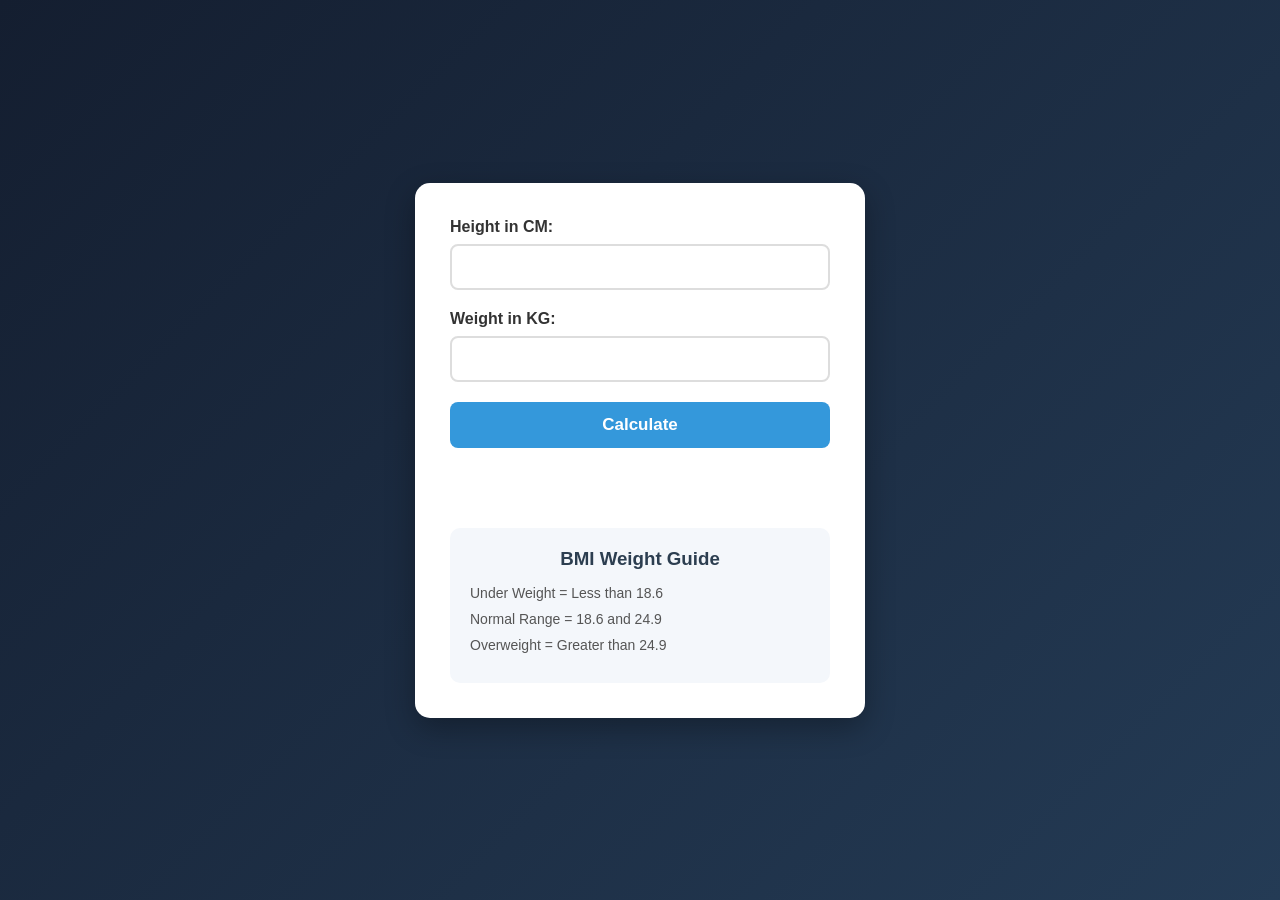
<file: 07_projects/bmi_calculator/index.html>
<!DOCTYPE html>
<html lang="en">
<head>
    <meta charset="UTF-8">
    <meta name="viewport" content="width=device-width, initial-scale=1.0">
    <title>Document</title>
    <link rel="stylesheet" href="style.css">
</head>
<body>
    <div class="container">
        <form >
            <p><label>Height in CM: </label><input type="text" id="height"/></p>
            <p><label>Weight in KG: </label><input type="text" id="weight"/></p>
            <button>Calculate</button>
            <div id="results"></div>
            <p id="info"></p>
            <div id="weight-guide">
                <h3>BMI Weight Guide</h3>
                <p>Under Weight = Less than 18.6</p>
                <p>Normal Range = 18.6 and 24.9</p>
                <p>Overweight = Greater than 24.9</p>
            </div>
        </form>
    </div>
</body>
<script src="script.js"></script>
</html>
</file>
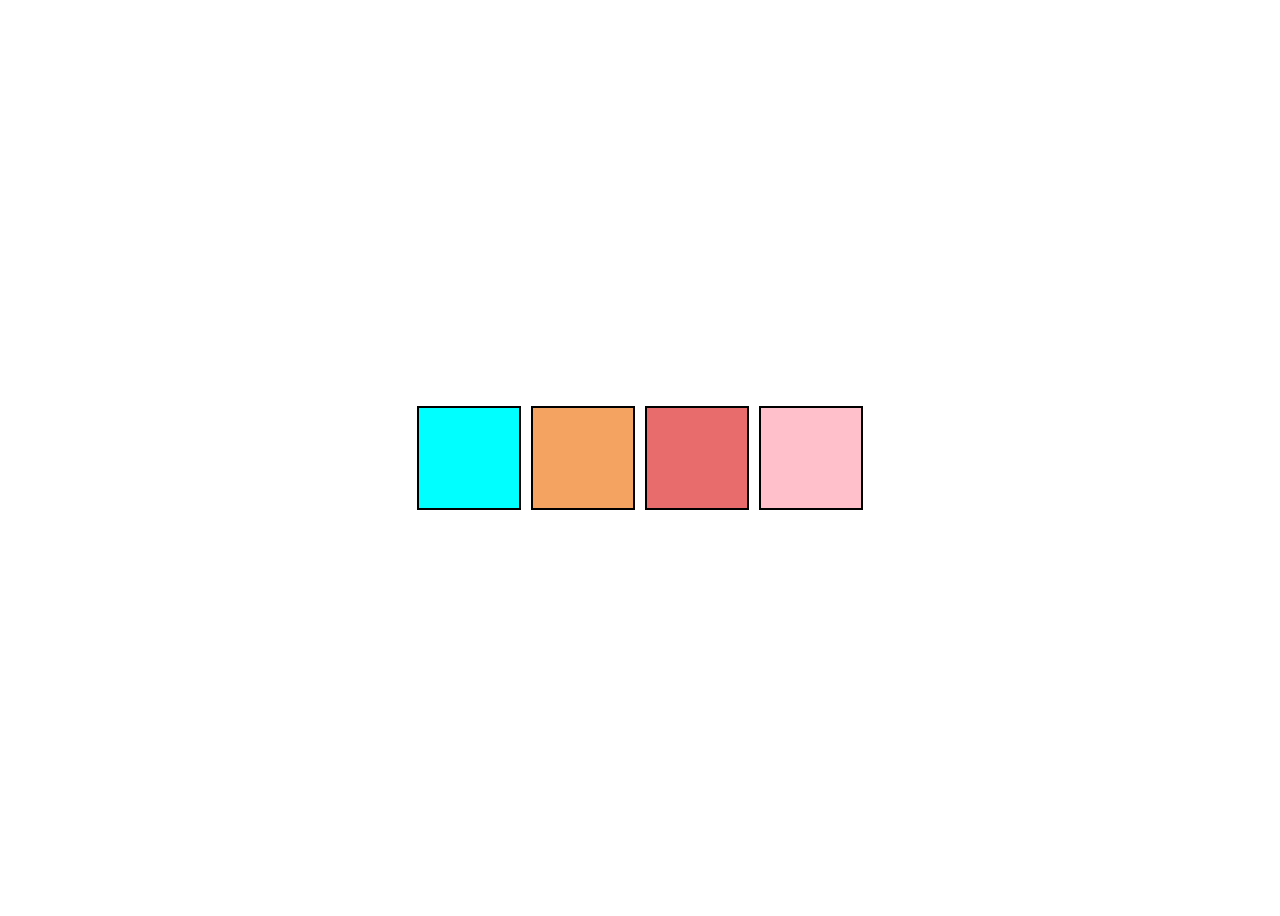
<file: 07_projects/color_changer/index.html>
<!DOCTYPE html>
<html lang="en">
<head>
    <meta charset="UTF-8">
    <meta name="viewport" content="width=device-width, initial-scale=1.0">
    <title>Document</title>
    <link rel="stylesheet" href="style.css">
</head>
<body>
    <div class="box1"></div>
    <div class="box2"></div>
    <div class="box3"></div>
    <div class="box4"></div>
</body>
<script>
    const button = document.querySelectorAll('div')
    console.log(button)
    button.forEach((button) => {
        console.log(button)
        button.addEventListener('click', (e) =>{
            if (e.target.className === 'box1') {
                document.body.style.background = 'aqua'
            }
            if (e.target.className === 'box2') {
                document.body.style.background = 'sandybrown'
            }
            if (e.target.className === 'box3') {
                document.body.style.background = 'rgb(233, 108, 108)'
            }
            if (e.target.className === 'box4') {
                document.body.style.background = 'pink'
            }
        })
    })
</script>
</html>
</file>
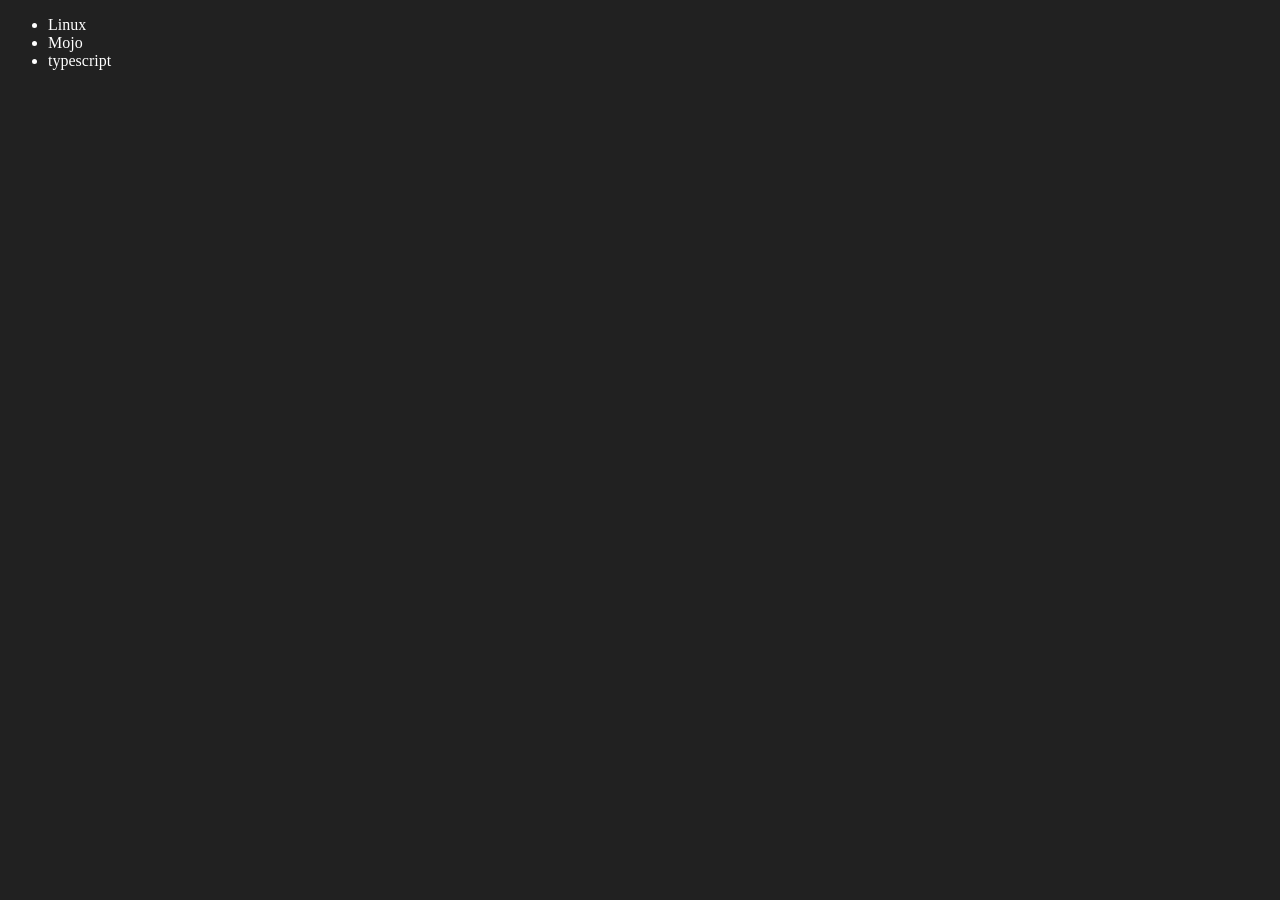
<file: 06_DOM/four.html>
<!DOCTYPE html>
<html lang="en">
<head>
    <meta charset="UTF-8">
    <meta name="viewport" content="width=, initial-scale=1.0">
    <title>Chai aur code</title>
</head>
<body style="background-color: #212121; color: #fff;">
    <ul class="language">
        <li>HTML</li>
    </ul>
</body>
<script>
    const addLanguage = (langname) => {
        const li = document.createElement('li');
        li.innerHTML = langname;
        document.querySelector('.language').appendChild(li);
    }
    addLanguage("CSS")
    addLanguage("typescript")

    function addOptiLanguage(langName) {
        const li = document.createElement('li');
        li.appendChild(document.createTextNode(langName));
        document.querySelector('.language').appendChild(li)
    }
    addOptiLanguage('golang')

    let secondLang = document.querySelector("li:nth-child(2)")
    //secondLang.innerHTML = "Mojo"
    const newLi = document.createElement('li')
    newLi.textContent = "Mojo"
    secondLang.replaceWith(newLi)

    //edit
    let firstLang = document.querySelector("li:first-child")
    firstLang.innerHTML = "Linux"
    //firstLang.outerHTML = "<li>Linux</li>"         

    //remove
    const lastLang = document.querySelector("li:last-child")
    lastLang.remove()
    
</script>
</html>
</file>
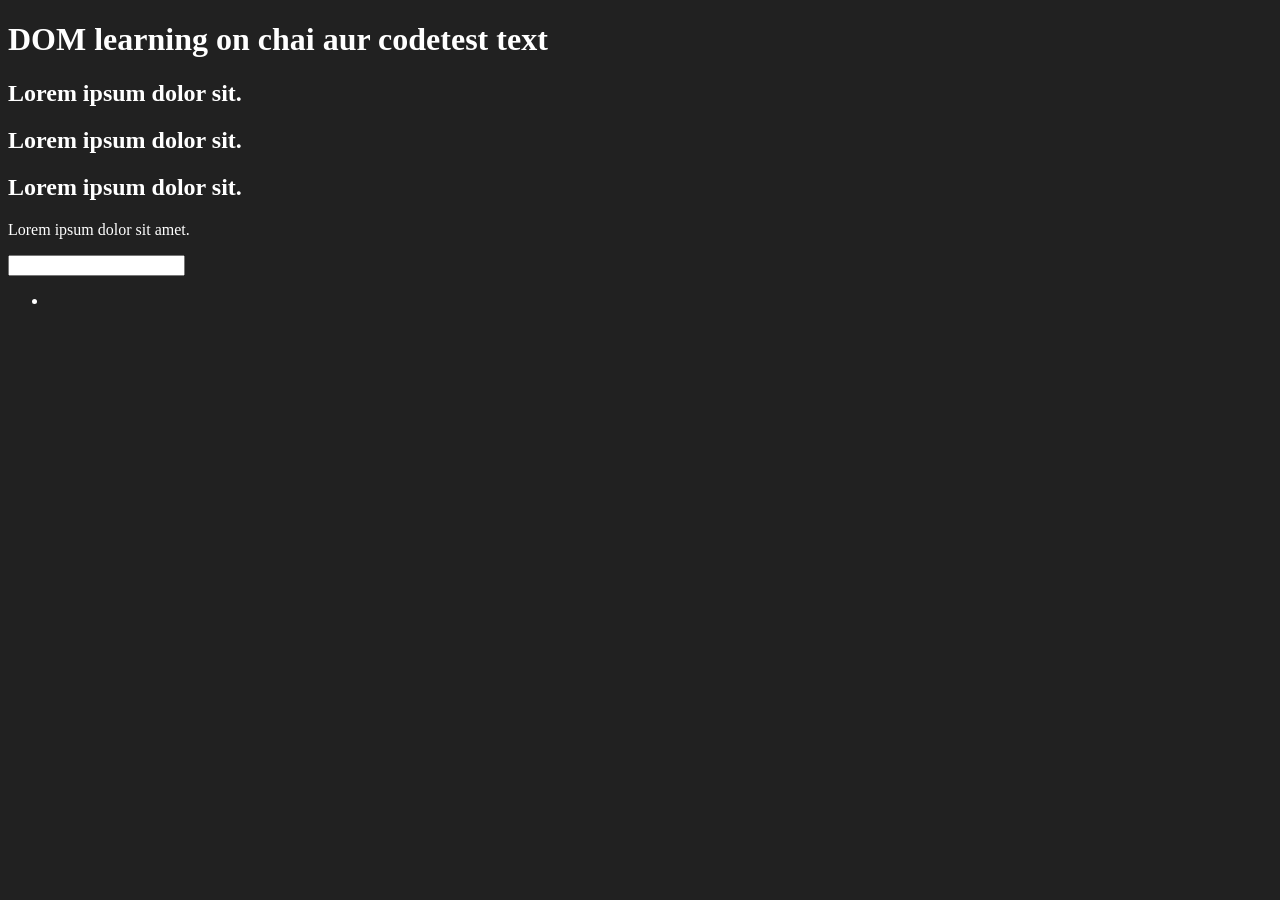
<file: 06_DOM/one.html>
<!DOCTYPE html>
<html lang="en">
<head>
    <meta charset="UTF-8">

    <title>DOM learning</title>
    <style>
        .bg-black{
            background-color: #212121;
            color: #fff;
        }
    </style>
</head>
<body class="bg-black">
    <div>
        <h1 id="title" class="heading">DOM learning on chai aur code<span istyle="display: none;">test text</span></h1>
        <h1></h1>
        <h2>Lorem ipsum dolor sit.</h2>
        <h2>Lorem ipsum dolor sit.</h2>
        <h2>Lorem ipsum dolor sit.</h2>
        <p>Lorem ipsum dolor sit amet.</p>
        <input type="password" name="" id="">

        <ul>
            <li></li>
            </li>
        </ul>
    </div> 
</body>
</html>
</file>
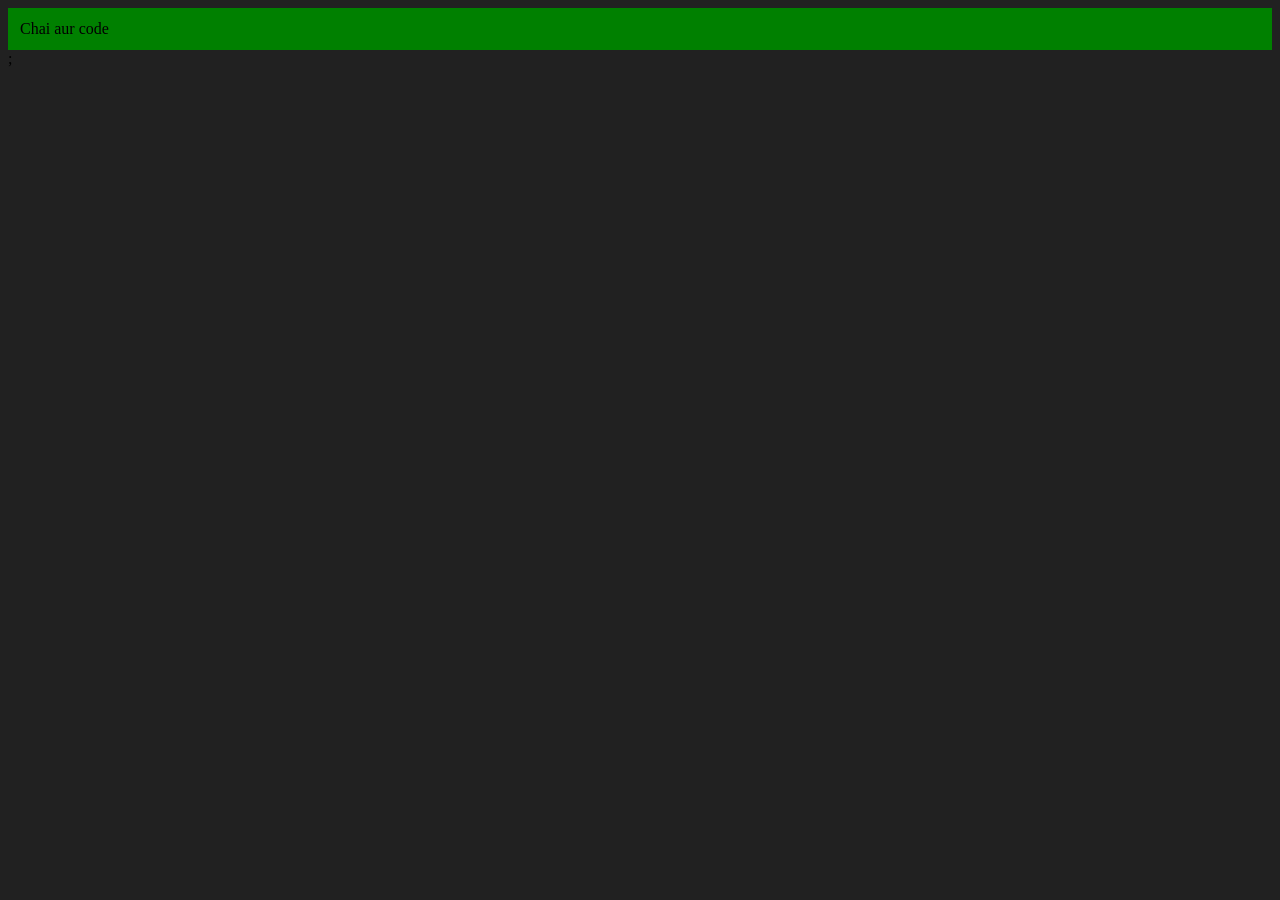
<file: 06_DOM/three.html>
<!DOCTYPE html>
<html lang="en">
<head>
    <meta charset="UTF-8">
    <meta name="viewport" content="width=device-width, initial-scale=1.0">
    <title>Chai aur code</title>
</head>
<body style="background-color: #212121; color:#212121
#fff;">
    
</body>
<script>
    const div = document.createElement('div')
    console.log(div);
    div.className = "main"
    div.id = Math.round(Math.random() * 10 + 1)
    div.setAttribute("title", "generated title")
    div.style.backgroundColor = "green"
    div.style.padding = "12px"
    // div.innerText = "Chai aur code"
    const addText = document.createTextNode("Chai aur code")
    div.appendChild(addText)

    document.body.appendChild(div)
</script>
</html>;
</file>
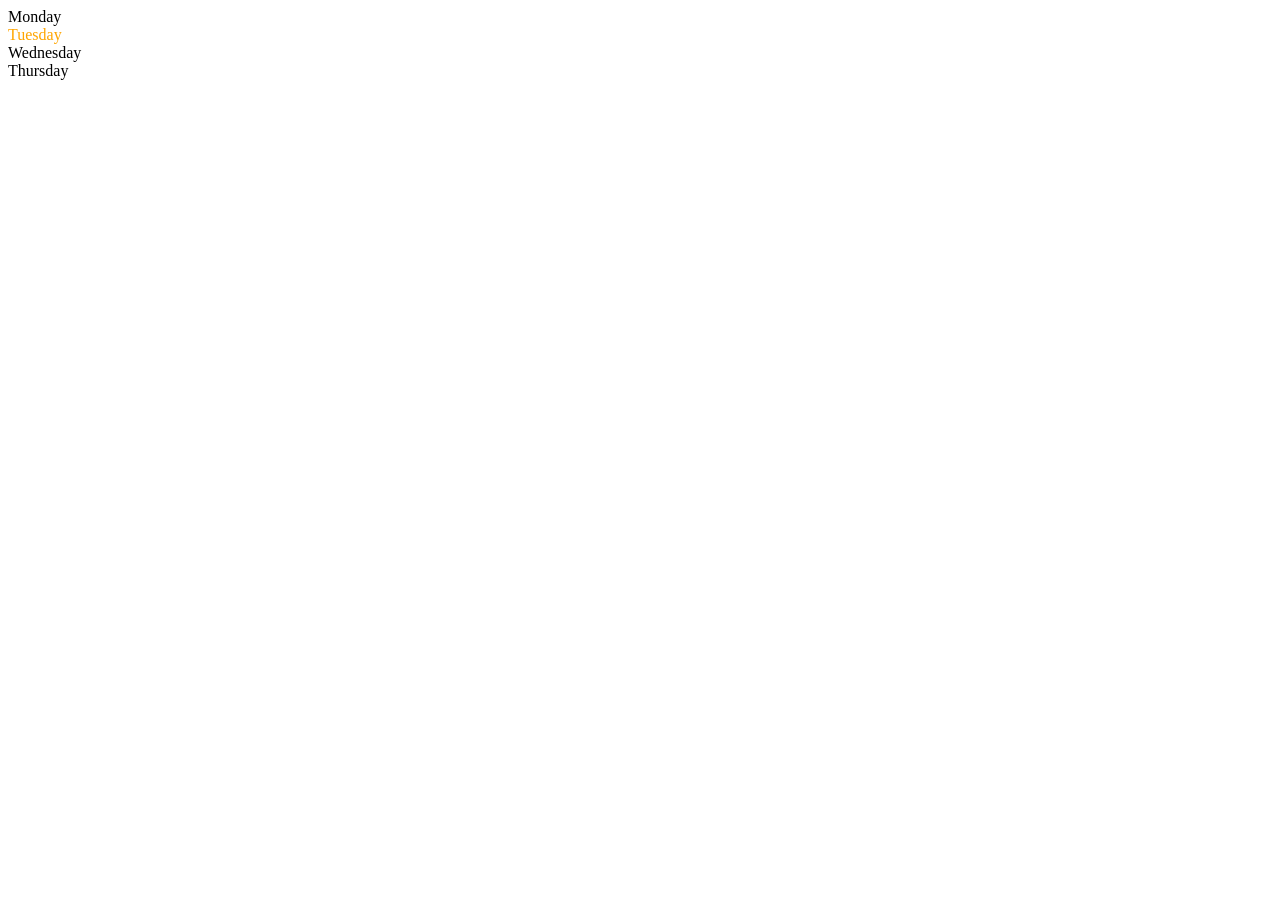
<file: 06_DOM/two.html>
<!DOCTYPE html>
<html lang="en">
<head>
    <meta charset="UTF-8">
    <meta name="viewport" content="width=device-width, initial-scale=1.0">
    <title>DOM | Chai aur code</title>
</head>
<body>
    <div class="parent">
        <div class="day">Monday</div>
        <div class="day">Tuesday</div>
        <div class="day">Wednesday</div>        
        <div class="day">Thursday</div>
    </div>
</body>
<script>
    const parent = document.querySelector('.parent')
    // console.log(parent);
    // console.log(parent.children);
    // console.log(parent.children[1.innerHTML]);

    for (let i = 0; i < parent.children.length; i++) {
        console.log(parent.children[i].innerHTML);
        
    }
    parent.children[1].style.color = "orange"
    console.log(paren.firstElementChild);
    console.log(paren.lastElementChild);

    const dayOne = document.querySelector('.day')
    console.log(dayOne);
    console.log(dayOne.parentElement);
    console.log(dayOne.nextElementSibling);

    console.log("NODES: ", parent.childNodes);
</script>
</html>
</file>
<file: 07_projects/bmi_calculator/style.css>
/* Reset */
* {
    margin: 0;
    padding: 0;
    box-sizing: border-box;
}

body {
    font-family: Arial, sans-serif;
    background: linear-gradient(135deg, #141e30, #243b55);
    min-height: 100vh;
    display: flex;
    justify-content: center;
    align-items: center;
    color: #fff;
}

/* Main Container */
.container {
    width: 90%;
    max-width: 450px;
    background: #ffffff;
    color: #333;
    padding: 35px;
    border-radius: 15px;
    box-shadow: 0 10px 30px rgba(0, 0, 0, 0.3);
}

/* Form */
form {
    width: 100%;
}

form p {
    margin-bottom: 20px;
}

/* Labels */
label {
    display: block;
    font-size: 16px;
    font-weight: 600;
    margin-bottom: 8px;
}

/* Input Fields */
input {
    width: 100%;
    padding: 12px 15px;
    border: 2px solid #ddd;
    border-radius: 8px;
    font-size: 16px;
    outline: none;
    transition: 0.3s;
}

input:focus {
    border-color: #3498db;
    box-shadow: 0 0 5px rgba(52, 152, 219, 0.4);
}

/* Calculate Button */
button {
    width: 100%;
    padding: 13px;
    background: #3498db;
    color: white;
    border: none;
    border-radius: 8px;
    font-size: 17px;
    font-weight: bold;
    cursor: pointer;
    transition: 0.3s;
}

button:hover {
    background: #217dbb;
    transform: translateY(-2px);
}

/* Results */
#results {
    margin-top: 20px;
    font-size: 20px;
    font-weight: bold;
    text-align: center;
    color: #27ae60;
}

/* Weight Guide */
#weight-guide {
    margin-top: 30px;
    padding: 20px;
    background: #f4f7fb;
    border-radius: 10px;
}

#weight-guide h3 {
    text-align: center;
    margin-bottom: 15px;
    color: #2c3e50;
}

#weight-guide p {
    font-size: 14px;
    margin-bottom: 10px;
    color: #555;
}

/* Responsive Design */
@media (max-width: 480px) {
    .container {
        padding: 25px 20px;
    }

    label {
        font-size: 14px;
    }

    button {
        font-size: 15px;
    }
}


/* BMI Info Section */
#info {
    margin-top: 15px;
    padding: 15px;
    text-align: center;
    font-size: 16px;
    font-weight: 600;
    border-radius: 10px;
    color: #217dbb;
    transition: all 0.3s ease;
    min-height: 20px;
}

/* Results Section */
#results {
    margin-top: 20px;
    text-align: center;
    font-size: 24px;
    font-weight: bold;
    color: #2c3e50;
}

/* Info hover effect */
#info:hover {
    transform: translateY(-2px);
    box-shadow: 0 4px 12px rgba(0, 0, 0, 0.1);
}
</file>
<file: 07_projects/color_changer/style.css>
div{
    height:100px;
    width:100px;
    border:2px solid black;

}
body{
    display:flex;
    height: 100vh;
    gap: 10px;
    justify-content: center;
    align-items: center;
}
.box1{
    background-color: aqua;
}
.box2{
    background-color: sandybrown;
}
.box3{
    background-color: rgb(233, 108, 108);
}
.box4{
    background-color: pink;
}
</file>
